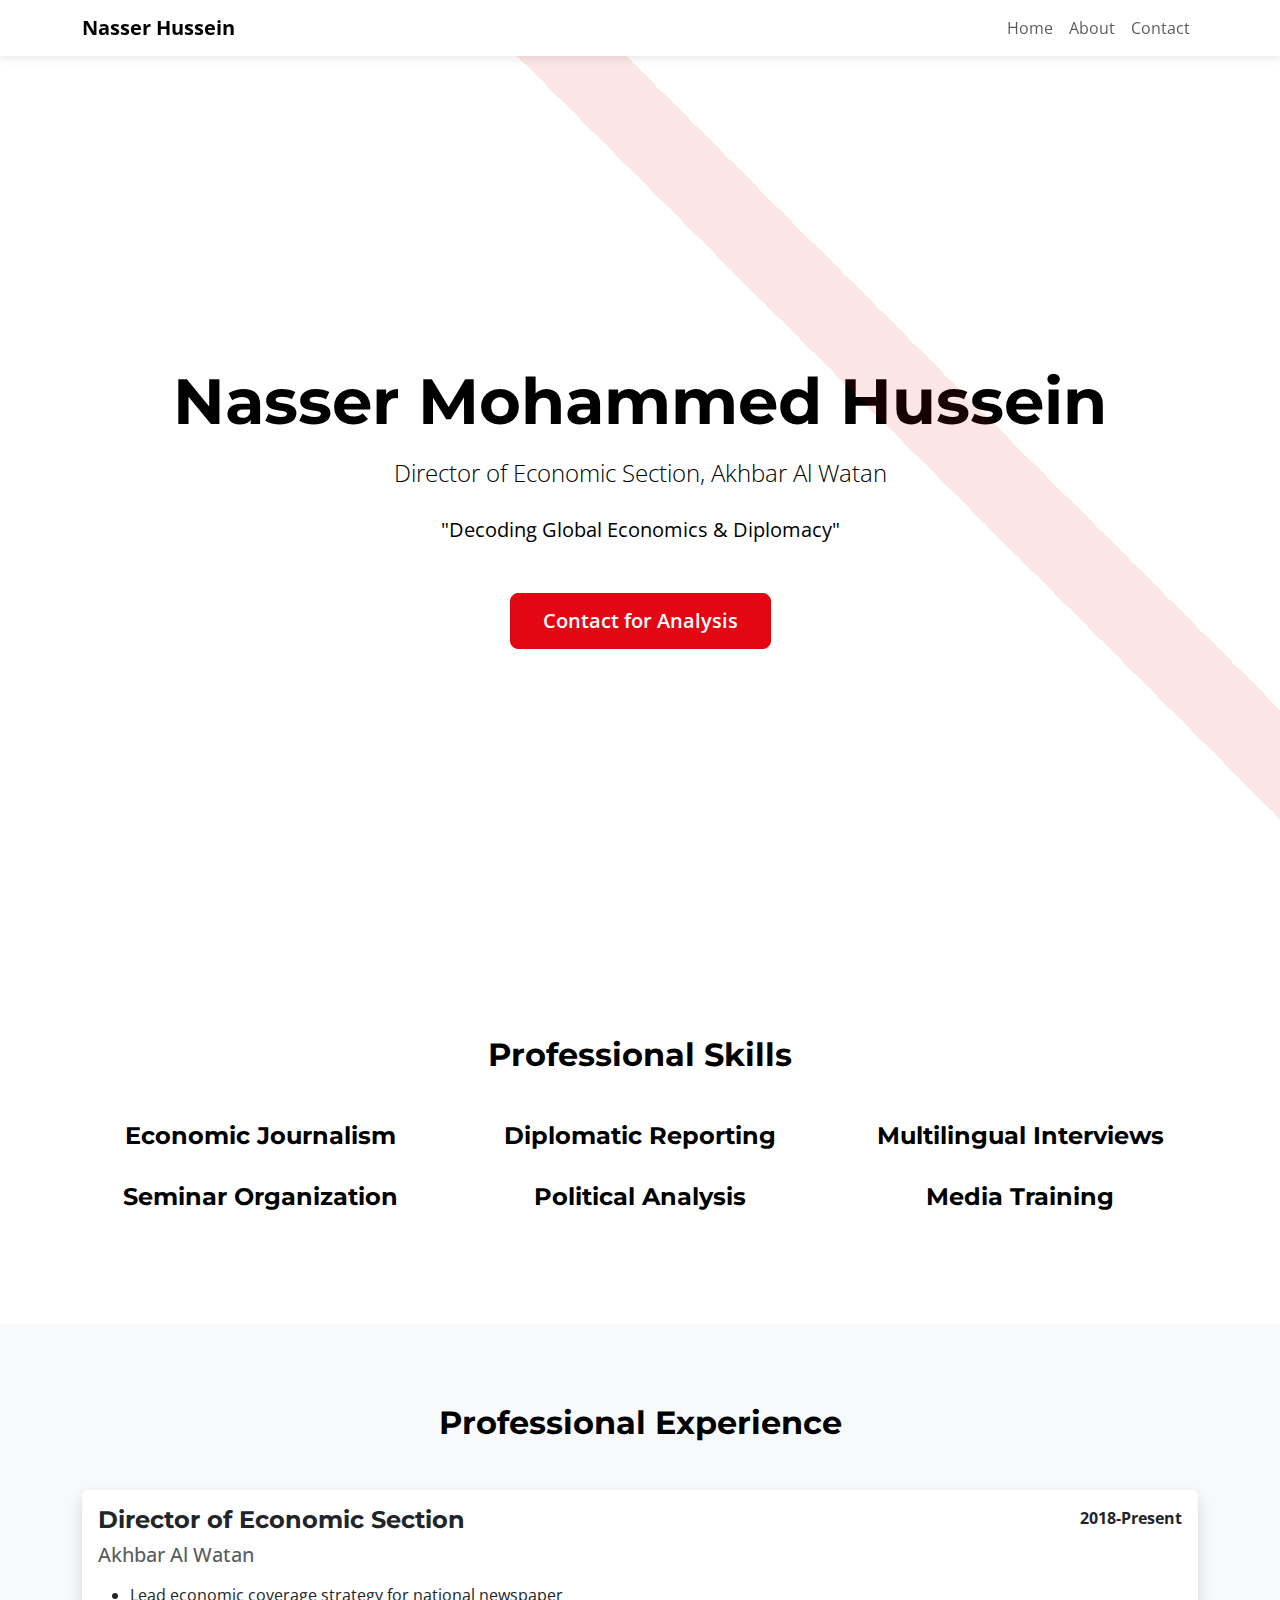
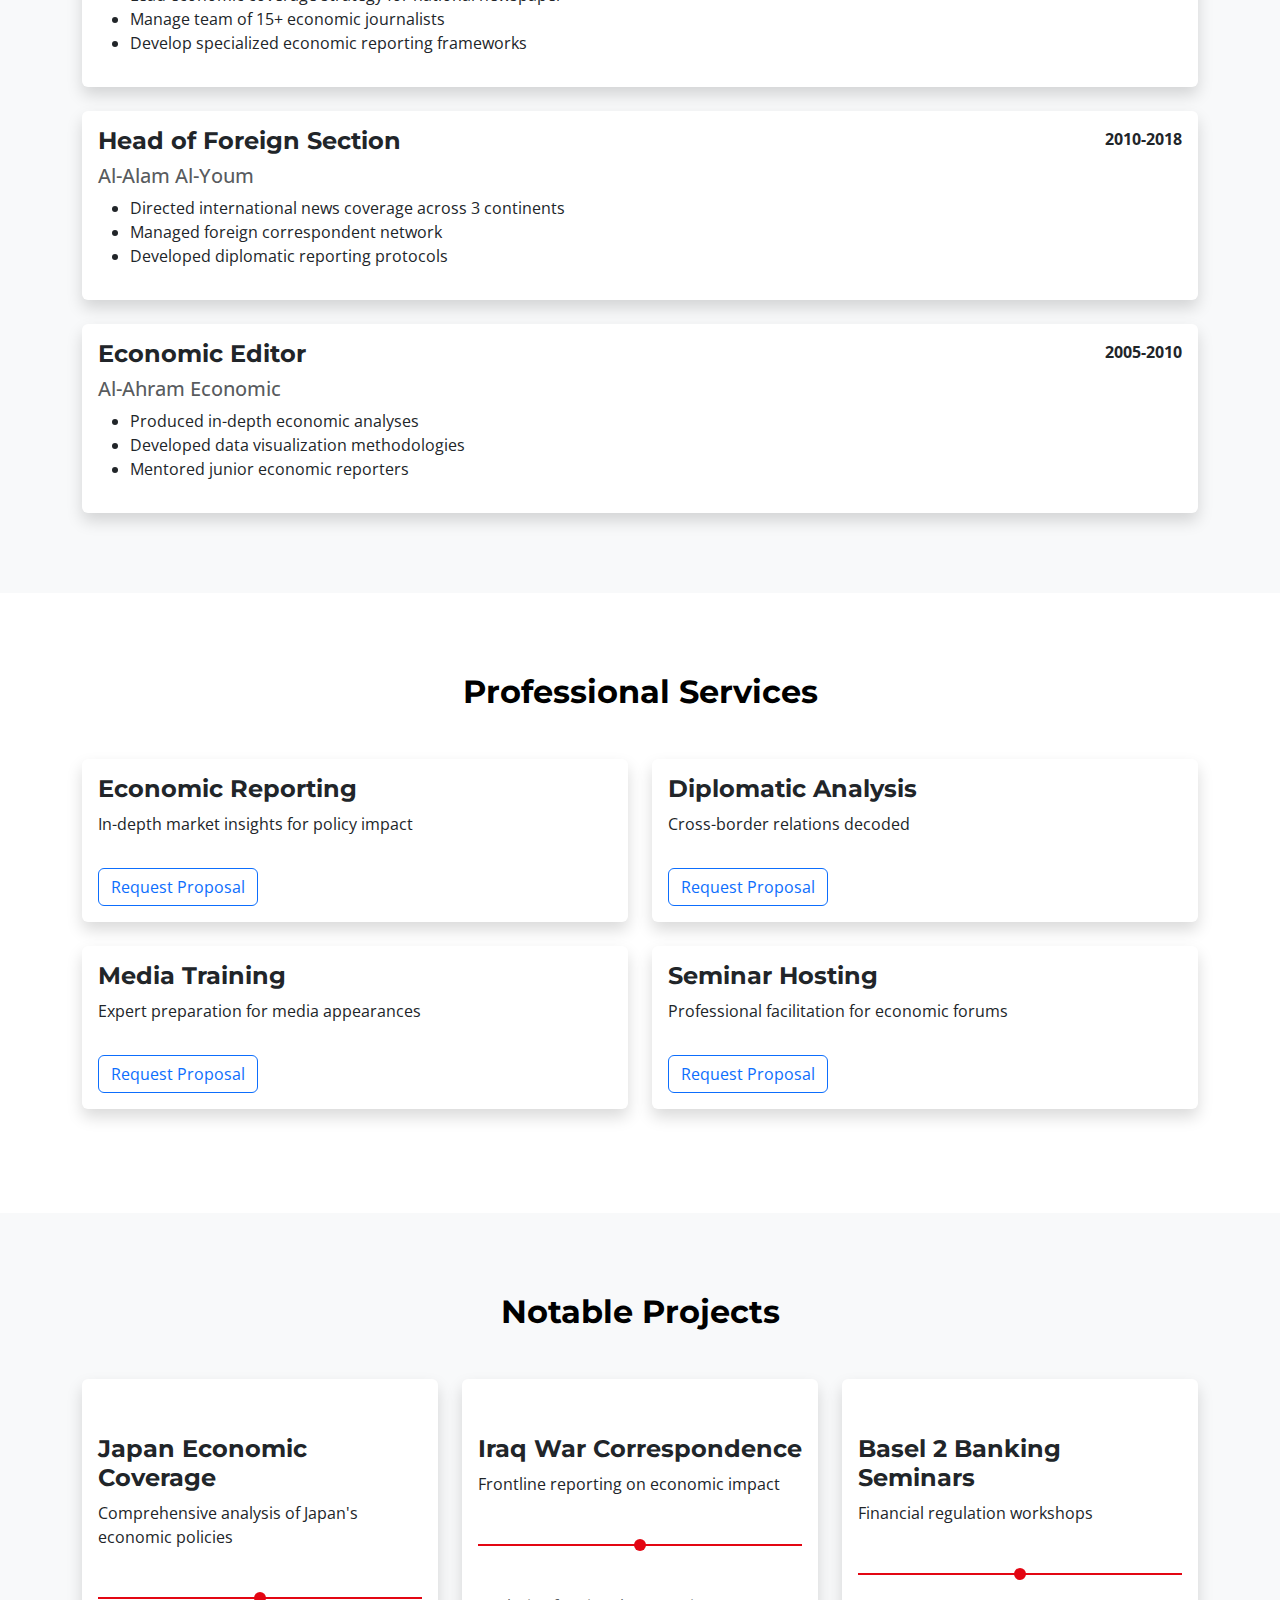
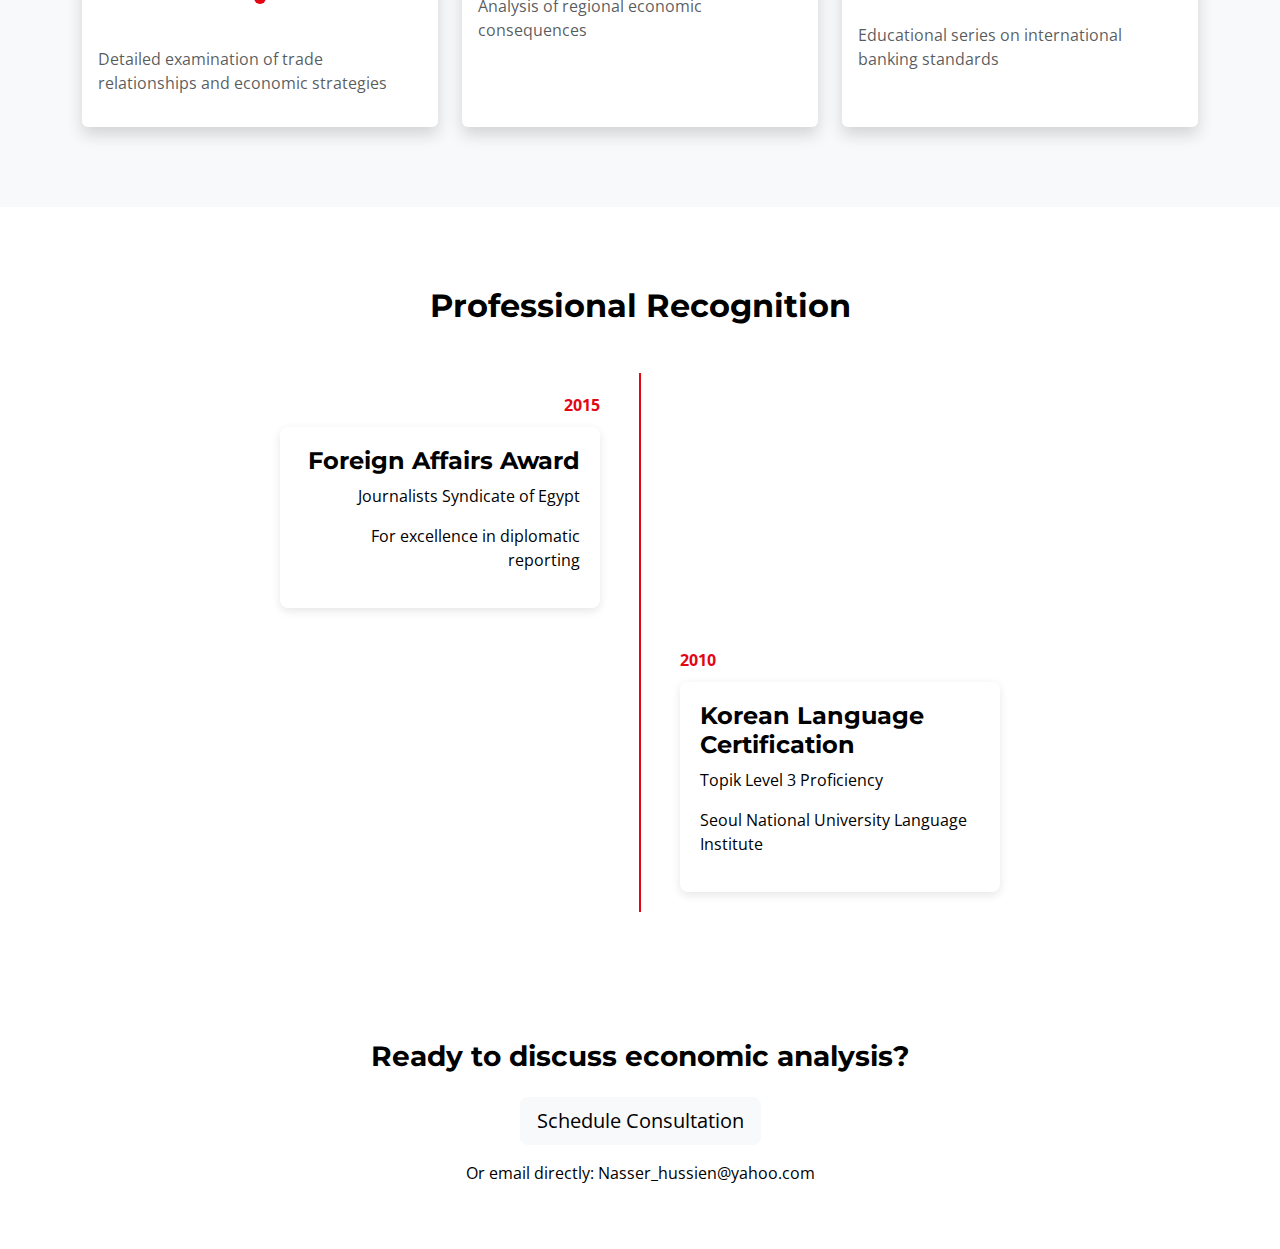
<file: index.html>
<!DOCTYPE html>
<html lang="en">

<head>
    <meta charset="UTF-8">
    <meta name="viewport" content="width=device-width, initial-scale=1.0">
    <title>Nasser Mohammed Hussein - Portfolio</title>
    <link href="https://cdn.jsdelivr.net/npm/bootstrap@5.3.0/dist/css/bootstrap.min.css" rel="stylesheet">
    <link
        href="https://fonts.googleapis.com/css2?family=Montserrat:wght@600;700&family=Open+Sans:wght@400;500&display=swap"
        rel="stylesheet">
    <link rel="stylesheet" href="style.css">

</head>

<body>
    <!-- Sticky Navigation -->
    <nav class="navbar navbar-expand-lg navbar-light sticky-top">
        <div class="container">
            <a class="navbar-brand fw-bold" href="#">Nasser Hussein</a>
            <button class="navbar-toggler" type="button" data-bs-toggle="collapse" data-bs-target="#navbarNav">
                <span class="navbar-toggler-icon"></span>
            </button>
            <div class="collapse navbar-collapse" id="navbarNav">
                <ul class="navbar-nav ms-auto">
                    <li class="nav-item"><a class="nav-link" href="index.html">Home</a></li>
                    <li class="nav-item"><a class="nav-link" href="about.html">About</a></li>
                    <li class="nav-item"><a class="nav-link" href="#contact">Contact</a></li>
                </ul>
            </div>
        </div>
    </nav>

    <!-- Hero Section -->
    <section class="hero-section vh-100 d-flex align-items-center">
        <div class="container text-center text-black">
            <h1 class="display-3 fw-bold mb-3">Nasser Mohammed Hussein</h1>
            <p class="lead fs-4 mb-4">Director of Economic Section, Akhbar Al Watan</p>
            <p class="fs-5 mb-5">"Decoding Global Economics & Diplomacy"</p>
            <a href="#contact" class="btn btn-primary btn-lg">Contact for Analysis</a>
        </div>
    </section>

    <!-- Skill summary -->
    <section class="section-spacer">
        <div class="container">
            <h2 class="text-center mb-5">Professional Skills</h2>
            <div class="row">
                <!-- Skill 1 -->
                <div class="col-md-4 text-center mb-4">
                    <i class="fas fa-newspaper fa-3x mb-3 text-accent"></i>
                    <h4>Economic Journalism</h4>
                </div>

                <!-- Skill 2 -->
                <div class="col-md-4 text-center mb-4">
                    <i class="fas fa-globe-asia fa-3x mb-3 text-accent"></i>
                    <h4>Diplomatic Reporting</h4>
                </div>

                <!-- Skill 3 -->
                <div class="col-md-4 text-center mb-4">
                    <i class="fas fa-microphone-alt fa-3x mb-3 text-accent"></i>
                    <h4>Multilingual Interviews</h4>
                </div>

                <!-- Skill 4 -->
                <div class="col-md-4 text-center mb-4">
                    <i class="fas fa-chalkboard-teacher fa-3x mb-3 text-accent"></i>
                    <h4>Seminar Organization</h4>
                </div>

                <!-- Skill 5 -->
                <div class="col-md-4 text-center mb-4">
                    <i class="fas fa-chart-line fa-3x mb-3 text-accent"></i>
                    <h4>Political Analysis</h4>
                </div>

                <!-- Skill 6 -->
                <div class="col-md-4 text-center mb-4">
                    <i class="fas fa-bullhorn fa-3x mb-3 text-accent"></i>
                    <h4>Media Training</h4>
                </div>
            </div>
        </div>
    </section>

    <!-- Work experience -->
    <section class="section-spacer bg-light">
        <div class="container">
            <h2 class="text-center mb-5">Professional Experience</h2>

            <!-- Experience 1 -->
            <div class="card mb-4 border-0 shadow">
                <div class="card-body">
                    <div class="d-flex justify-content-between">
                        <h4>Director of Economic Section</h4>
                        <span class="text-accent fw-bold">2018-Present</span>
                    </div>
                    <h5 class="text-muted">Akhbar Al Watan</h5>
                    <ul class="mt-3">
                        <li>Lead economic coverage strategy for national newspaper</li>
                        <li>Manage team of 15+ economic journalists</li>
                        <li>Develop specialized economic reporting frameworks</li>
                    </ul>
                </div>
            </div>

            <!-- Experience 2 -->
            <div class="card mb-4 border-0 shadow">
                <div class="card-body">
                    <div class="d-flex justify-content-between">
                        <h4>Head of Foreign Section</h4>
                        <span class="text-accent fw-bold">2010-2018</span>
                    </div>
                    <h5 class="text-muted">Al-Alam Al-Youm</h5>
                    <ul>
                        <li>Directed international news coverage across 3 continents</li>
                        <li>Managed foreign correspondent network</li>
                        <li>Developed diplomatic reporting protocols</li>
                    </ul>
                </div>
            </div>

            <!-- Experience 3 -->
            <div class="card border-0 shadow">
                <div class="card-body">
                    <div class="d-flex justify-content-between">
                        <h4>Economic Editor</h4>
                        <span class="text-accent fw-bold">2005-2010</span>
                    </div>
                    <h5 class="text-muted">Al-Ahram Economic</h5>
                    <ul>
                        <li>Produced in-depth economic analyses</li>
                        <li>Developed data visualization methodologies</li>
                        <li>Mentored junior economic reporters</li>
                    </ul>
                </div>
            </div>
        </div>
    </section>

    <!-- Offered services -->
    <section class="section-spacer">
        <div class="container">
            <h2 class="text-center mb-5">Professional Services</h2>
            <div class="row">
                <!-- Service 1 -->
                <div class="col-md-6 mb-4">
                    <div class="card h-100 border-0 shadow">
                        <div class="card-body">
                            <h4 class="card-title">Economic Reporting</h4>
                            <p class="card-text">In-depth market insights for policy impact</p>
                            <a href="#contact" class="btn btn-outline-primary mt-3">Request Proposal</a>
                        </div>
                    </div>
                </div>

                <!-- Service 2 -->
                <div class="col-md-6 mb-4">
                    <div class="card h-100 border-0 shadow">
                        <div class="card-body">
                            <h4 class="card-title">Diplomatic Analysis</h4>
                            <p class="card-text">Cross-border relations decoded</p>
                            <a href="#contact" class="btn btn-outline-primary mt-3">Request Proposal</a>
                        </div>
                    </div>
                </div>

                <!-- Service 3 -->
                <div class="col-md-6 mb-4">
                    <div class="card h-100 border-0 shadow">
                        <div class="card-body">
                            <h4 class="card-title">Media Training</h4>
                            <p class="card-text">Expert preparation for media appearances</p>
                            <a href="#contact" class="btn btn-outline-primary mt-3">Request Proposal</a>
                        </div>
                    </div>
                </div>

                <!-- Service 4 -->
                <div class="col-md-6 mb-4">
                    <div class="card h-100 border-0 shadow">
                        <div class="card-body">
                            <h4 class="card-title">Seminar Hosting</h4>
                            <p class="card-text">Professional facilitation for economic forums</p>
                            <a href="#contact" class="btn btn-outline-primary mt-3">Request Proposal</a>
                        </div>
                    </div>
                </div>
            </div>
        </div>
    </section>

    <!-- Project showcase -->
     <section class="section-spacer bg-light">
  <div class="container">
    <h2 class="text-center mb-5">Notable Projects</h2>
    <div class="row g-4">
      <!-- Project 1 -->
      <div class="col-md-4">
        <div class="card h-100 border-0 shadow">
          <div class="card-body">
            <span class="badge bg-accent mb-3">Article</span>
            <h4 class="card-title">Japan Economic Coverage</h4>
            <p class="card-text">Comprehensive analysis of Japan's economic policies</p>
            <div class="timeline-divider"></div>
            <p class="text-muted">Detailed examination of trade relationships and economic strategies</p>
          </div>
        </div>
      </div>
      
      <!-- Project 2 -->
      <div class="col-md-4">
        <div class="card h-100 border-0 shadow">
          <div class="card-body">
            <span class="badge bg-accent mb-3">Article</span>
            <h4 class="card-title">Iraq War Correspondence</h4>
            <p class="card-text">Frontline reporting on economic impact</p>
            <div class="timeline-divider"></div>
            <p class="text-muted">Analysis of regional economic consequences</p>
          </div>
        </div>
      </div>
      
      <!-- Project 3 -->
      <div class="col-md-4">
        <div class="card h-100 border-0 shadow">
          <div class="card-body">
            <span class="badge bg-accent mb-3">Article</span>
            <h4 class="card-title">Basel 2 Banking Seminars</h4>
            <p class="card-text">Financial regulation workshops</p>
            <div class="timeline-divider"></div>
            <p class="text-muted">Educational series on international banking standards</p>
          </div>
        </div>
      </div>
    </div>
  </div>
</section>


<!-- Achievments -->
 <section class="section-spacer">
  <div class="container">
    <h2 class="text-center mb-5">Professional Recognition</h2>
    
    <div class="timeline-achievements">
      <!-- Achievement 1 -->
      <div class="timeline-item">
        <div class="timeline-date">2015</div>
        <div class="timeline-content">
          <h4>Foreign Affairs Award</h4>
          <p>Journalists Syndicate of Egypt</p>
          <p>For excellence in diplomatic reporting</p>
        </div>
      </div>
      
      <!-- Achievement 2 -->
      <div class="timeline-item">
        <div class="timeline-date">2010</div>
        <div class="timeline-content">
          <h4>Korean Language Certification</h4>
          <p>Topik Level 3 Proficiency</p>
          <p>Seoul National University Language Institute</p>
        </div>
      </div>
    </div>
  </div>
</section>

<section class="py-5 bg-accent text-black">
  <div class="container text-center">
    <div class="row justify-content-center">
      <div class="col-md-8">
        <h3 class="mb-4">Ready to discuss economic analysis?</h3>
        <a href="#contact" class="btn btn-light btn-lg">Schedule Consultation</a>
        <p class="mt-3">Or email directly: Nasser_hussien@yahoo.com</p>
      </div>
    </div>
  </div>
</section>









</body>

</html>
</file>
<file: style.css>
:root {
      --primary: #000000;
      --secondary: #FFFFFF;
      --accent: #E30613;
      --spacing-xl: 5rem;
      --spacing-lg: 3rem;
      --spacing-md: 1.5rem;
      --heading-font: 'Montserrat', sans-serif;
      --body-font: 'Open Sans', sans-serif;
    }
    
    body {
      font-family: var(--body-font);
      color: var(--primary);
    }
    
    h1, h2, h3, h4 {
      font-family: var(--heading-font);
      font-weight: 700;
    }
    
    .navbar {
      background-color: var(--secondary);
      box-shadow: 0 2px 10px rgba(0,0,0,0.1);
    }
    
    .btn-primary {
      background-color: var(--accent);
      border-color: var(--accent);
      padding: 0.75rem 2rem;
      font-weight: 600;
    }
    
    .section-spacer {
      padding: var(--spacing-xl) 0;
    }
    
    .timeline-divider {
      position: relative;
      height: 2px;
      background: var(--accent);
      margin: 3rem 0;
    }
    
    .timeline-divider::after {
      content: "";
      position: absolute;
      width: 12px;
      height: 12px;
      background: var(--accent);
      border-radius: 50%;
      top: -5px;
      left: 50%;
      transform: translateX(-50%);
    }

.hero-section {
  background: linear-gradient(rgba(0,0,0,0.7), url('abstract-tech-bg.jpg') center/cover no-repeat);
  color: var(--secondary);
  position: relative;
}

.hero-section::before {
  content: "";
  position: absolute;
  top: 0;
  left: 0;
  width: 100%;
  height: 100%;
  background: linear-gradient(45deg, 
    transparent 65%, 
    rgba(227, 6, 19, 0.1) 65%, 
    rgba(227, 6, 19, 0.1) 70%, 
    transparent 70%
  );
}


.timeline-achievements {
  position: relative;
  max-width: 800px;
  margin: 0 auto;
}

.timeline-achievements::before {
  content: '';
  position: absolute;
  top: 0;
  bottom: 0;
  width: 2px;
  background: var(--accent);
  left: 50%;
  transform: translateX(-50%);
}

.timeline-item {
  position: relative;
  width: 50%;
  padding: 20px 40px;
}

.timeline-item:nth-child(odd) {
  left: 0;
  text-align: right;
}

.timeline-item:nth-child(even) {
  left: 50%;
}

.timeline-date {
  font-weight: bold;
  color: var(--accent);
  margin-bottom: 10px;
}

.timeline-content {
  background: var(--secondary);
  padding: 20px;
  border-radius: 8px;
  box-shadow: 0 3px 10px rgba(0,0,0,0.1);
}
</file>
